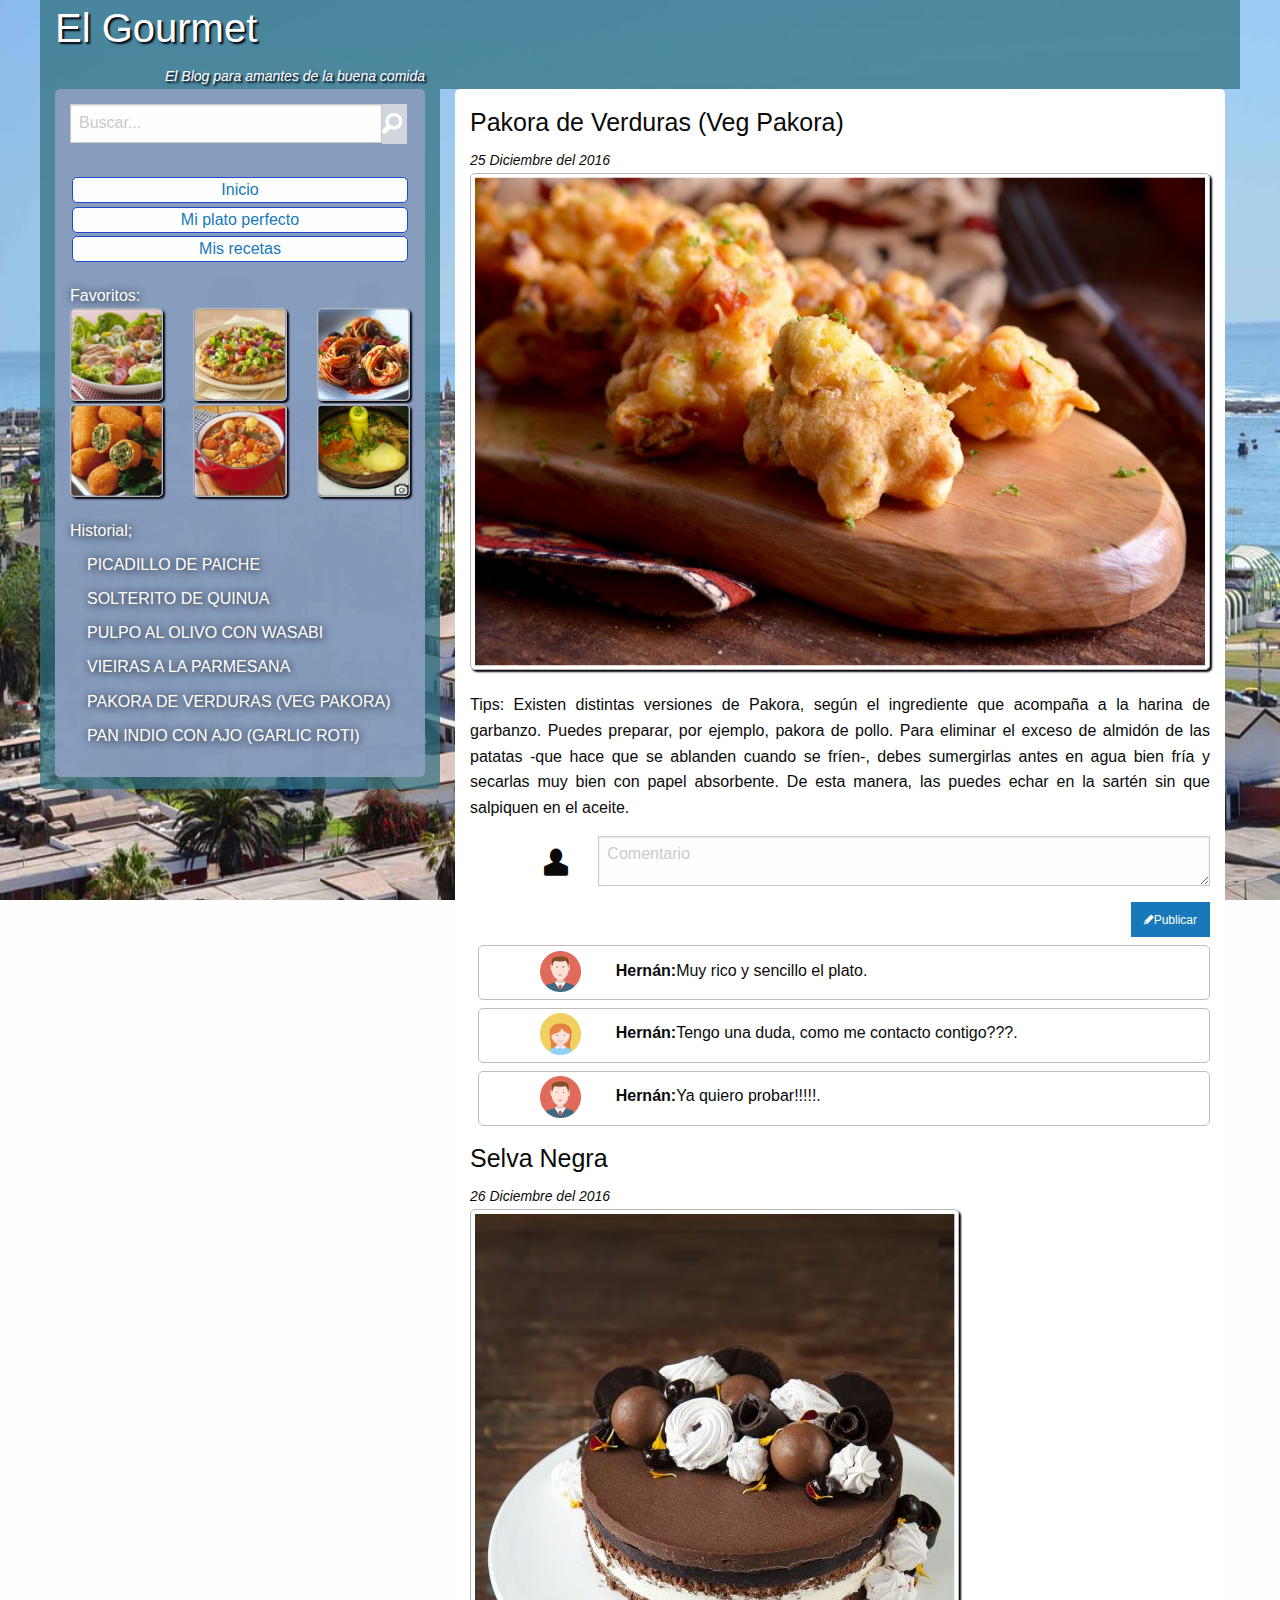
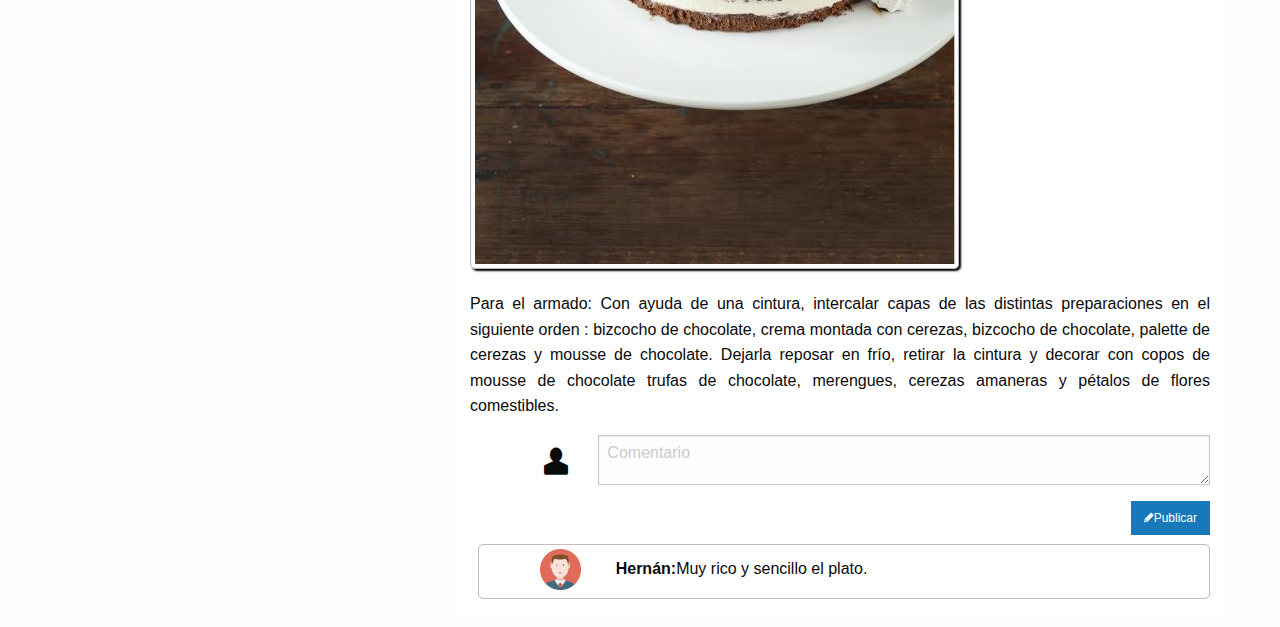
<file: gastronomia/index.html>
<!doctype html>
<html>
<head>
<meta charset="utf-8">
<title>Blog Gastronomía</title>
<meta name="viewport" content="width=device-width,user-scalable=no">
<link href="css/foundation.min.css" rel="stylesheet" type="text/css">
<link href="css/foundation-icons.css" rel="stylesheet" type="text/css">
<link href="css/app.css" rel="stylesheet" type="text/css">
</head>

<body>
   <header>
   	<div class="row" id="header">
   		<div class="column large-4" id="titulo">
   			<h2>El Gourmet</h2>
   			<label class="text-right"><em>El Blog para amantes de la buena comida</em></label>
   		</div>
   		<div class="column large-8">
   			
   		</div>		
   	</div>
   </header>
   <section>
   	<div class="row">
   		<div class="column large-4" id="section">
   			<div class="row hide-for-small-only hide-for-medium-only" id="panel">
   				<div class="column" id="panel-item">
   					<div class="row collapse postfix-radius">
   						<div class="small-11 columns">
   							<input type="text" placeholder="Buscar...">
   						</div>
   						<div class="small-1 columns">
   							<span class="postfix"><i class="fi-magnifying-glass" id="buscar"></i></span>
   						</div>
   					</div>
   				</div>
   				<div class="column" id="panel-item">
   					<div class="row text-center" id="menu">
   						<div class="column" id="item">
   							<a href="#">Inicio</a>
   						</div>
   						<div class="column" id="item">
   							<a href="#">Mi plato perfecto</a>
   						</div>
   						<div class="column" id="item">
   							<a href="#">Mis recetas</a>
   						</div>
   					</div>
   				</div>
   				<div class="column" id="panel-item">
   					Favoritos:
   					<div class="row">
   						<div class="column large-4"><img src="img/nt1.jpg" alt="Imagen" id="img-panel"></div>
   						<div class="column large-4"><img src="img/nt2.jpg" alt="Imagen" id="img-panel"></div>
   						<div class="column large-4"><img src="img/nt3.jpg" alt="Imagen" id="img-panel"></div>
   					</div>
   					<div class="row">
   						<div class="column large-4"><img src="img/nt4.jpg" alt="Imagen" id="img-panel"></div>
   						<div class="column large-4"><img src="img/nt5.jpg" alt="Imagen" id="img-panel"></div>
   						<div class="column large-4"><img src="img/nt6.jpg" alt="Imagen" id="img-panel"></div>
   					</div>
   				</div>
   				<div class="column" id="panel-item">
   					Historial;
					<div class="row column" id="item-historial">PICADILLO DE PAICHE</div>
   					<div class="row column" id="item-historial">SOLTERITO DE QUINUA</div>
   					<div class="row column" id="item-historial">PULPO AL OLIVO CON WASABI</div>
   					<div class="row column" id="item-historial">VIEIRAS A LA PARMESANA</div>
   					<div class="row column" id="item-historial">PAKORA DE VERDURAS (VEG PAKORA)</div>
   					<div class="row column" id="item-historial">PAN INDIO CON AJO (GARLIC ROTI)</div>
   				</div>
   			</div>
   		</div> 
   		<div class="column large-8">
   			<div class="row" id="contenido">
   				<div class="column">
   					<h4>Pakora de Verduras (Veg Pakora)</h4>
   					<label><em>25 Diciembre del 2016</em></label>
   					<img src="img/entrada/e1.jpg" alt="Imagen Entrada 1" id="img-articulo">
   				</div>
   				<div class="column">
   					<p class="text-justify">
						Tips: Existen distintas versiones de Pakora, según el ingrediente que acompaña a la harina de garbanzo. Puedes preparar, por ejemplo, pakora de pollo.

						Para eliminar el exceso de almidón de las patatas -que hace que se ablanden cuando se fríen-, debes sumergirlas antes en agua bien fría y secarlas muy bien con papel absorbente. De esta manera, las puedes echar en la sartén sin que salpiquen en el aceite.
   					</p>
   				</div>
   				<div class="column">
   					<div class="row">
   						<div class="column large-2 medium-2 small-2">
   							<i class="fi-torso" id="torso"></i>
   						</div>
   						<div class="column large-10 medium-10 small-10">
   							<textarea name="comentario" cols="80" placeholder="Comentario"></textarea>
   						</div>
   					</div>
   				</div>
   				<div class="column"><a class="button small" href="#" id="pencil"><i class="fi-pencil"></i>Publicar</a></div>
   				<div class="column" id="comentario">
   					<div class="row">
   						<div class="column large-2 medium-2 small-2">
   							<img src="img/perfil/avatar-hombre.png" alt="Avatar" id="avatar">
   						</div>
   						<div class="column large-10 medium-10 small-10">
   							<p class="text-left" id="text-comentario"><b>Hernán:</b>Muy rico y sencillo el plato.</p>
   						</div>
   					</div>
   				</div>
   				<div class="column" id="comentario">
   					<div class="row">
   						<div class="column large-2 medium-2 small-2">
   							<img src="img/perfil/avatar-mujer.png" alt="Avatar" id="avatar">
   						</div>
   						<div class="column large-10 medium-10 small-10">
   							<p class="text-left" id="text-comentario"><b>Hernán:</b>Tengo una duda, como me contacto contigo???.</p>
   						</div>
   					</div>
   				</div>
   				<div class="column" id="comentario">
   					<div class="row">
   						<div class="column large-2 medium-2 small-2">
   							<img src="img/perfil/avatar-hombre.png" alt="Avatar" id="avatar">
   						</div>
   						<div class="column large-10 medium-10 small-10">
   							<p class="text-left" id="text-comentario"><b>Hernán:</b>Ya quiero probar!!!!!.</p>
   						</div>
   					</div>
   				</div>
   			<div class="row" id="contenido">
   				<div class="column">
   					<h4>Selva Negra</h4>
   					<label><em>26 Diciembre del 2016</em></label>
   					<img src="img/entrada/e2.jpg" alt="Imagen Entrada 1" id="img-articulo">
   				</div>
   				<div class="column">
   					<p class="text-justify">
						Para el armado: Con ayuda de una cintura, intercalar capas de las distintas preparaciones en el siguiente orden : bizcocho de chocolate,   crema montada con cerezas, bizcocho de chocolate, palette de cerezas y mousse de chocolate. Dejarla reposar en frío, retirar la cintura y decorar con copos de mousse de chocolate trufas de chocolate, merengues, cerezas amaneras y pétalos de flores comestibles.
   					</p>
   				</div>
   				<div class="column">
   					<div class="row">
   						<div class="column large-2 medium-2 small-2">
   							<i class="fi-torso" id="torso"></i>
   						</div>
   						<div class="column large-10 medium-10 small-10">
   							<textarea name="comentario" cols="80" placeholder="Comentario"></textarea>
   						</div>
   					</div>
   				</div>
   				<div class="column"><a class="button small" href="#" id="pencil"><i class="fi-pencil"></i>Publicar</a></div>
   				<div class="column" id="comentario">
   					<div class="row">
   						<div class="column large-2 medium-2 small-2">
   							<img src="img/perfil/avatar-hombre.png" alt="Avatar" id="avatar">
   						</div>
   						<div class="column large-10 medium-10 small-10">
   							<p class="text-left" id="text-comentario"><b>Hernán:</b>Muy rico y sencillo el plato.</p>
   						</div>
   					</div>
   				</div>
   				
   			</div>
   		</div>	
   	</div>
   </section>
    <script src="js/vendor/jquery.js"></script>
    <script src="js/vendor/what-input.js"></script>
    <script src="js/vendor/foundation.js"></script>
    <script src="js/app.js"></script>
</body>
</html>
</file>
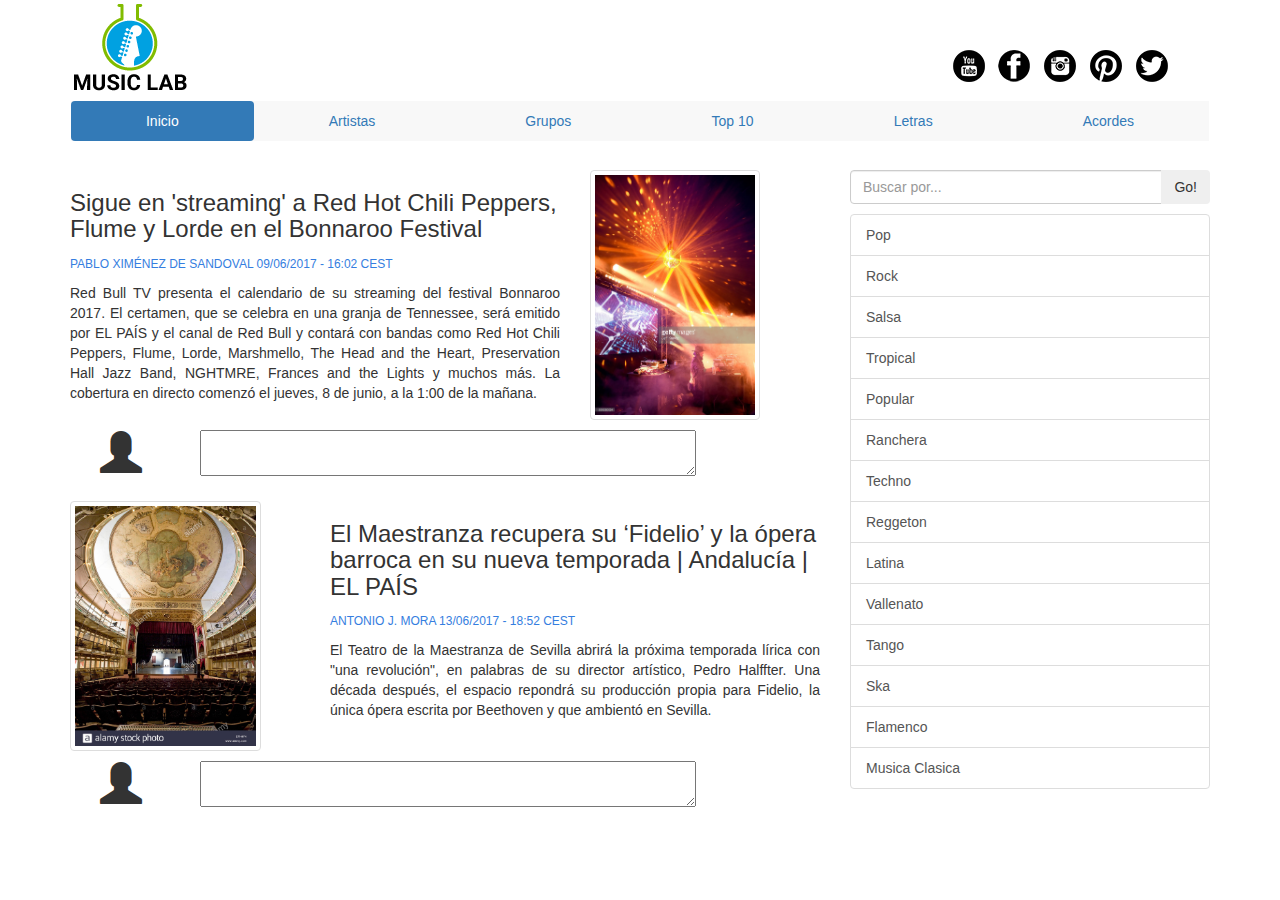
<file: musica/index.html>
<!DOCTYPE html>
<html lang="en">
<head>
<meta charset="utf-8">
<meta http-equiv="X-UA-Compatible" content="IE=edge">
<meta name="viewport" content="width=device-width, initial-scale=1">
<title>Músic Lab</title>
<!-- Bootstrap -->
<link href="css/bootstrap.css" rel="stylesheet">
<link href="css/mai.css" rel="stylesheet">

</head>
<body>
<header class="container">
 <!--logo y social-->
  <div class="row">
    <div class="col-lg-3 col-md-6 col-sm-5 col-xs-12"> <img src="img/logo.png" alt="" class="img-responsive" id="logo"/> </div>
    <div class="col-lg-6 col-md-2 col-sm-2"></div>
    <div class="col-lg-3 col-md-4 col-sm-5 col-xs-12">
    	<ul class="list-inline social" id="SocialBlock">
    		<li><a href="https://www.youtube.com/"><img src="img/ico/youtubenegro32.png"></a></li>
    		<li><a href="https://www.facebook.com/"><img src="img/ico/facebooknegro32.png"></a></li>
    		<li><a href="https://www.instagram.com/"><img src="img/ico/instagramnegro32.png"></a></li>
    		<li><a href="https://es.pinterest.com/"><img src="img/ico/pinsterestnegro32.png"></a></li>
    		<li><a href="https://twitter.com/"><img src="img/ico/twitternegro32.png"></a></li>
    	</ul>
    </div>
  </div>
  <!--menu-->
  <div class="row">
  	  <div class="col-lg-12">
		<nav class="navbar" role="navigation">
			<ul class="nav nav-pills nav-justified navbar-default">
				<li class="active"><a href="#">Inicio</a></li>
				<li><a href="#">Artistas</a></li>
				<li><a href="#">Grupos</a></li>
				<li><a href="#">Top 10</a></li>
				<li><a href="#">Letras</a></li>
				<li><a href="#">Acordes</a></li>
			</ul> 	
		  </nav>
 	  </div>
  </div>
</header>
<!-- contenido -->
<section class="container">
	<div class="row">
		<!-- post -->
		<div class="col-lg-8 col-md-12">
			<article>
			<div class="row">
				<div class="col-lg-8 col-md-9 col-sm-9">
					<h3>Sigue en 'streaming' a Red Hot Chili Peppers, Flume y Lorde en el Bonnaroo Festival</h3>
					<p><span class="info">PABLO XIMÉNEZ DE SANDOVAL  09/06/2017 - 16:02 CEST</span></p>
					<p class="contenido">Red Bull TV presenta el calendario de su streaming del festival Bonnaroo 2017. El certamen, que se celebra en una granja de Tennessee, será emitido por EL PAÍS y el canal de Red Bull y contará con bandas como Red Hot Chili Peppers, Flume, Lorde, Marshmello, The Head and the Heart, Preservation Hall Jazz Band, NGHTMRE, Frances and the Lights y muchos más. La cobertura en directo comenzó el jueves, 8 de junio, a la 1:00 de la mañana.</p>
				</div>
				<div class="col-lg-4 col-md-3 col-sm-3">
					<div class="img-nota" >
						<img src="img/entradas/not-1.jpg" alt="" class="img-responsive img-thumbnail">
					</div>
				</div>
			</div>
			<div class="row comentarios">
				<div class="col-lg-2 col-md-2 col-sm-2 col-xs-2">
					<span  class="glyphicon glyphicon-user user-coment" aria-hidden="true"></span>
				</div>
				<div class="col-lg-10 col-md-10 col-sm-10 col-xs-10">
					<textarea name="comentario" class="txtarea"></textarea>
				</div>
			</div>
			</article>
			<article>
			<div class="row">
				<div class="col-lg-4 col-md-3 col-sm-3">
					<div class="img-nota" >
						<img src="img/entradas/not2.jpg" alt="" class="img-responsive img-thumbnail">
					</div>
				</div>
				<div class="col-lg-8 col-md-9 col-sm-9">
					<h3>El Maestranza recupera su ‘Fidelio’ y la ópera barroca en su nueva temporada | Andalucía | EL PAÍS</h3>
					<p><span class="info">ANTONIO J. MORA  13/06/2017 - 18:52 CEST</span></p>
					<p class="contenido">El Teatro de la Maestranza de Sevilla abrirá la próxima temporada lírica con "una revolución", en palabras de su director artístico, Pedro Halffter. Una década después, el espacio repondrá su producción propia para Fidelio, la única ópera escrita por Beethoven y que ambientó en Sevilla.</p>
				</div>
			</div>
			<div class="row comentarios">
				<div class="col-lg-2 col-md-2 col-sm-2 col-xs-2">
					<span  class="glyphicon glyphicon-user user-coment" aria-hidden="true"></span>
				</div>
				<div class="col-lg-10 col-md-10 col-sm-10 col-xs-10">
					<textarea name="comentario" class="txtarea"></textarea>
				</div>
			</div>				
			</article>
		</div>
		<!-- busqueda y categorias-->
		<div class="col-lg-4 visible-lg">
			<div class="input-group">
			  <input type="text" class="form-control" placeholder="Buscar por...">
			  <span class="input-group-btn">
				<button class="btn btn-secondary" type="button">Go!</button>
			  </span>
			</div>
          <div class="list-group espacio">
            <a href="#" class="list-group-item">Pop</a>
            <a href="#" class="list-group-item">Rock</a>
            <a href="#" class="list-group-item">Salsa</a>
            <a href="#" class="list-group-item">Tropical</a>
            <a href="#" class="list-group-item">Popular</a>
            <a href="#" class="list-group-item">Ranchera</a>
            <a href="#" class="list-group-item">Techno</a>
            <a href="#" class="list-group-item">Reggeton</a>
            <a href="#" class="list-group-item">Latina</a>
            <a href="#" class="list-group-item">Vallenato</a>
            <a href="#" class="list-group-item">Tango</a>
            <a href="#" class="list-group-item">Ska</a>
            <a href="#" class="list-group-item">Flamenco</a>
            <a href="#" class="list-group-item">Musica Clasica</a>
          </div>
		</div>
	</div>
		
</section>

<!-- jQuery (necessary for Bootstrap's JavaScript plugins) --> 
<script src="js/jquery-1.11.3.min.js"></script> 

<!-- Include all compiled plugins (below), or include individual files as needed --> 
<script src="js/bootstrap.js"></script>
</body>
</html>
</file>
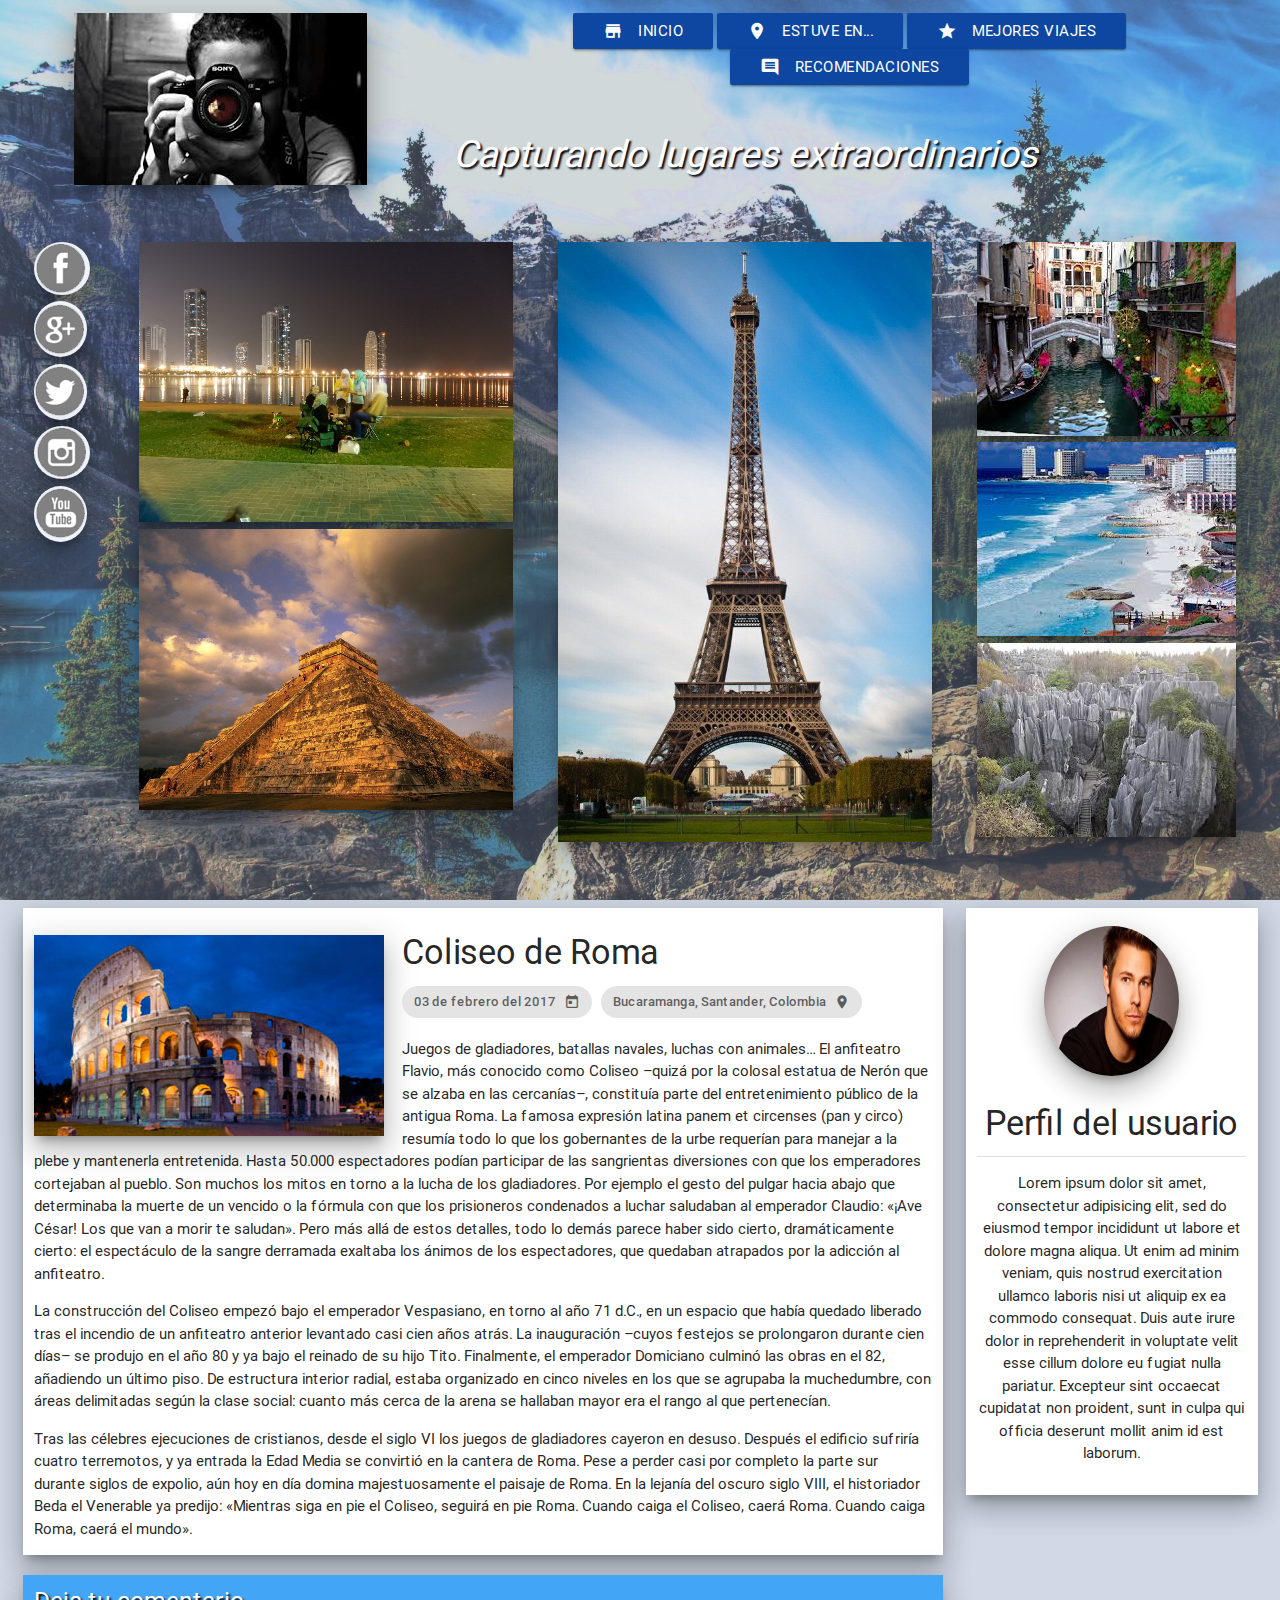
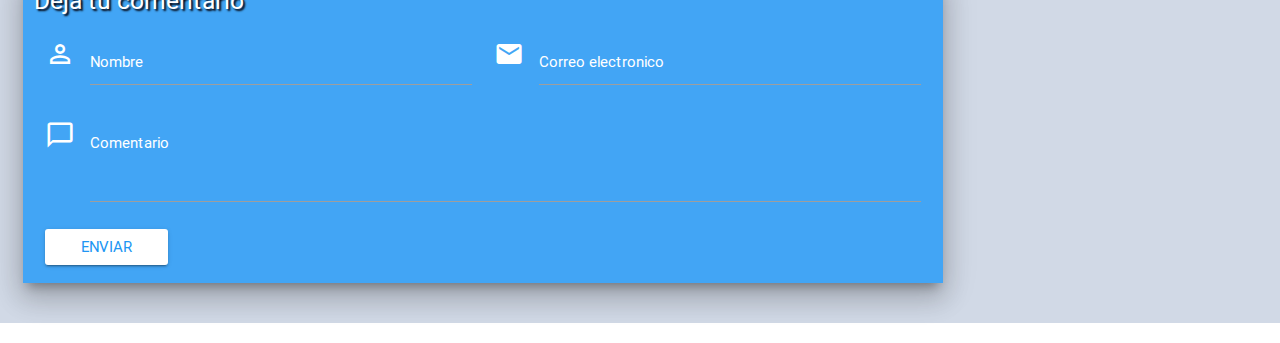
<file: turismo/index.html>
<!DOCTYPE html>
<html>
  <head>
    <meta charset="utf-8">
    <meta name="viewport" content="width=device-width, initial-scale=1, maximum-scale=1.0">
    <link href="http://fonts.googleapis.com/icon?family=Material+Icons" rel="stylesheet">
    <link href="css/materialize.css" type="text/css" rel="stylesheet" media="screen,projection">
    <link href="css/estilo.css" type="text/css" rel="stylesheet">
    <title>DFRR - Materialize - Frameworks y Librerias CSS</title>
  </head>
  <body>
    <div class="capa-transparente">
      <div class="row" id="cabecera">
        <div class="col s12">
          <div class="row">
            <div class="col l4 m4 s12">
              <div class="logo">
                <img src="img/logo.jpg" alt="Imagen" class="responsive-img z-depth-5">
              </div>
            </div>
            <div class="col l8 m8 s12">
              <div class="row">
                <div class="col s12" id="menu">
                  <a href="#" class="btn btn-small blue darken-4 waves-effect"><i class="material-icons left">store</i> INICIO</a>
                  <a href="#" class="btn btn-small blue darken-4 waves-effect"><i class="material-icons left">location_on</i> ESTUVE EN...</a>
                  <a href="#" class="btn btn-small blue darken-4 waves-effect"><i class="material-icons left">grade</i> MEJORES VIAJES</a>
                  <a href="#" class="btn btn-small blue darken-4 waves-effect"><i class="material-icons left">comment</i> RECOMENDACIONES</a>
                </div>
                <div class="col s12 white-text" id="titulo">
                  Capturando lugares extraordinarios
                </div>
              </div>
            </div>
          </div>
        </div>
      </div>
      <div class="row">
        <div class="col s12">
          <div class="row">
            <div class="col l1 m12 s12">
              <div class="row">
                <div class="col l12 m2 s2 offset-s1">
                  <img src="img/facebook.jpg" alt="Imagen" class="circle responsive-img z-depth-5" id="redes">
                </div>
                <div class="col l12 m2 s2">
                  <img src="img/google.jpg" alt="Imagen" class="circle responsive-img z-depth-5" id="redes">
                </div>
                <div class="col l12 m2 s2">
                  <img src="img/twitter.jpg" alt="Imagen" class="circle responsive-img z-depth-5" id="redes">
                </div>
                <div class="col l12 m2 s2">
                  <img src="img/instagram.jpg" alt="Imagen" class="circle responsive-img z-depth-5" id="redes">
                </div>
                <div class="col l12 m2 s2">
                  <img src="img/youtube.jpg" alt="Imagen" class="circle responsive-img z-depth-5" id="redes">
                </div>
              </div>
            </div>
            <div class="col l4 m4 s12">
              <div class="row">
                <div class="col s12">
                  <div>
                    <img src="img/uno.jpg" alt="Imagen" class="responsive-img z-depth-5">
                  </div>
                </div>
                <div class="col s12">
                  <div>
                    <img src="img/dos.jpg" alt="Imagen" class="responsive-img z-depth-5">
                  </div>
                </div>
              </div>
            </div>
            <div class="col l4 m4 s12">
              <div class="row">
                <div class="col s12">
                  <div>
                    <img src="img/torre.jpg" alt="Imagen" class="responsive-img z-depth-5">
                  </div>
                </div>
              </div>
            </div>
            <div class="col l3 m3 s12">
              <div class="row">
                <div class="col s12">
                  <div>
                    <img src="img/tres.jpg" alt="Imagen" class="responsive-img z-depth-5">
                  </div>
                </div>
                <div class="col s12">
                  <div>
                    <img src="img/cuatro.jpg" alt="Imagen" class="responsive-img z-depth-5">
                  </div>
                </div>
                <div class="col s12">
                  <div>
                    <img src="img/cinco.jpg" alt="Imagen" class="responsive-img z-depth-5">
                  </div>
                </div>
              </div>
            </div>
          </div>
        </div>
      </div>
      <div class="row">
        <div class="col s12">
          <div class="row">
            <div class="col l9 m9 s12">
              <div class="row">
                <div class="col s12 white z-depth-5" id="articulo">
                  <div>
                    <img src="img/coliseo.jpg" alt="Imagen" class="responsive-img z-depth-5">
                  </div>
                  <h4>Coliseo de Roma</h4>
                  <div class="chip">
                    03 de febrero del 2017
                    <i class="close material-icons">today</i>
                  </div>
                  <div class="chip">
                    Bucaramanga, Santander, Colombia
                    <i class="close material-icons">location_on</i>
                  </div>
                  <p>Juegos de gladiadores, batallas navales, luchas con animales… El anfiteatro Flavio, más conocido como Coliseo –quizá por la colosal estatua de Nerón que se alzaba en las cercanías–, constituía parte del entretenimiento público de la antigua Roma. La famosa expresión latina panem et circenses (pan y circo) resumía todo lo que los gobernantes de la urbe requerían para manejar a la plebe y mantenerla entretenida. Hasta 50.000 espectadores podían participar de las sangrientas diversiones con que los emperadores cortejaban al pueblo. Son muchos los mitos en torno a la lucha de los gladiadores. Por ejemplo el gesto del pulgar hacia abajo que determinaba la muerte de un vencido o la fórmula con que los prisioneros condenados a luchar saludaban al emperador Claudio: «¡Ave César! Los que van a morir te saludan». Pero más allá de estos detalles, todo lo demás parece haber sido cierto, dramáticamente cierto: el espectáculo de la sangre derramada exaltaba los ánimos de los espectadores, que quedaban atrapados por la adicción al anfiteatro.</p>
                  <p>La construcción del Coliseo empezó bajo el emperador Vespasiano, en torno al año 71 d.C., en un espacio que había quedado liberado tras el incendio de un anfiteatro anterior levantado casi cien años atrás. La inauguración –cuyos festejos se prolongaron durante cien días– se produjo en el año 80 y ya bajo el reinado de su hijo Tito. Finalmente, el emperador Domiciano culminó las obras en el 82, añadiendo un último piso. De estructura interior radial, estaba organizado en cinco niveles en los que se agrupaba la muchedumbre, con áreas delimitadas según la clase social: cuanto más cerca de la arena se hallaban mayor era el rango al que pertenecían.</p>
                  <p>Tras las célebres ejecuciones de cristianos, desde el siglo VI los juegos de gladiadores cayeron en desuso. Después el edificio sufriría cuatro terremotos, y ya entrada la Edad Media se convirtió en la cantera de Roma. Pese a perder casi por completo la parte sur durante siglos de expolio, aún hoy en día domina majestuosamente el paisaje de Roma. En la lejanía del oscuro siglo VIII, el historiador Beda el Venerable ya predijo: «Mientras siga en pie el Coliseo, seguirá en pie Roma. Cuando caiga el Coliseo, caerá Roma. Cuando caiga Roma, caerá el mundo».</p>
                </div>
              </div>
              <div class="row">
                <div class="col s12 white-text blue lighten-1 z-depth-5" id="form-comentario">
                  <h5>Deja tu comentario</h5>
                  <form>
                    <div class="input-field col s6">
                      <i class="material-icons prefix">perm_identity</i>
                      <input type="text" name="nombre" class="validate" id="nombre">
                      <label for="nombre" class="white-text">Nombre</label>
                    </div>
                    <div class="input-field col s6">
                      <i class="material-icons prefix">email</i>
                      <input type="email" name="correo" class="validate" id="email">
                      <label for="email" class="white-text "data-success="Correcto" data-error="Debes completar este campo">Correo electronico</label>
                    </div>
                    <div class="input-field col s12">
                      <i class="material-icons prefix">chat_bubble_outline</i>
                      <textarea name="comentario" rows="8" class="materialize-textarea" id="comentario"></textarea>
                      <label for="comentario" class="white-text">Comentario</label>
                      <input type="submit" name="enviar" value="Enviar" class="btn btn-small white waves-effect blue-text">
                    </div>
                  </form>
                </div>
              </div>
            </div>
            <div class="col l3 m3 s12">
              <div class="row">
                <div class="col s12 white z-depth-5" id="perfil">
                  <div class="section">
                    <div>
                      <img src="img/perfil.jpg" alt="Imagen" class="circle responsive-img z-depth-5">
                    </div>
                    <h4>Perfil del usuario</h4>
                    <div class="divider"></div>
                    <p>Lorem ipsum dolor sit amet, consectetur adipisicing elit, sed do eiusmod tempor incididunt ut labore et dolore magna aliqua. Ut enim ad minim veniam, quis nostrud exercitation ullamco laboris nisi ut aliquip ex ea commodo consequat. Duis aute irure dolor in reprehenderit in voluptate velit esse cillum dolore eu fugiat nulla pariatur. Excepteur sint occaecat cupidatat non proident, sunt in culpa qui officia deserunt mollit anim id est laborum.</p>
                  </div>
                </div>
              </div></div>
          </div>
        </div>
      </div>
    </div>

    <script type="text/javascript" src="https://code.jquery.com/jquery-2.1.1.min.js"></script>
    <script type="text/javascript" src="js/materialize.min.js"></script>
  </body>
</html>
</file>
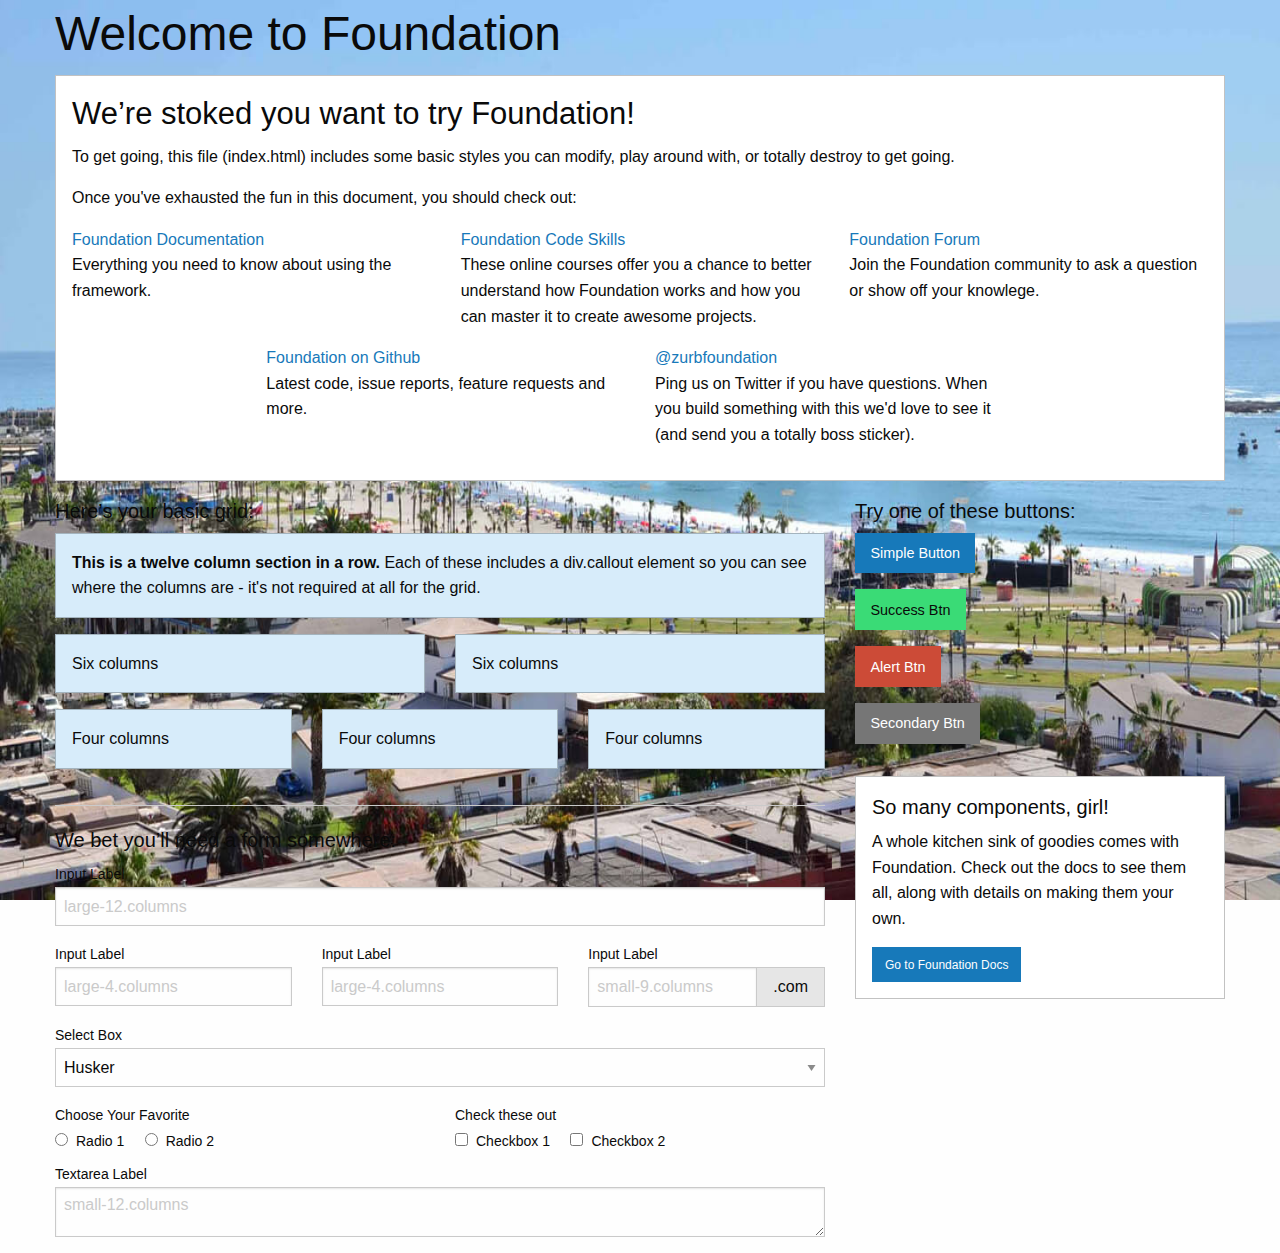
<file: gastronomia/demo.html>
<!doctype html>
<html class="no-js" lang="en" dir="ltr">
  <head>
    <meta charset="utf-8">
    <meta http-equiv="x-ua-compatible" content="ie=edge">
    <meta name="viewport" content="width=device-width, initial-scale=1.0">
    <title>Foundation for Sites</title>
    <link rel="stylesheet" href="css/foundation.css">
    <link rel="stylesheet" href="css/app.css">
  </head>
  <body>
    <div class="row">
      <div class="large-12 columns">
        <h1>Welcome to Foundation</h1>
      </div>
    </div>

    <div class="row">
      <div class="large-12 columns">
        <div class="callout">
          <h3>We&rsquo;re stoked you want to try Foundation! </h3>
          <p>To get going, this file (index.html) includes some basic styles you can modify, play around with, or totally destroy to get going.</p>
          <p>Once you've exhausted the fun in this document, you should check out:</p>
          <div class="row">
            <div class="large-4 medium-4 columns">
              <p><a href="http://foundation.zurb.com/docs">Foundation Documentation</a><br />Everything you need to know about using the framework.</p>
            </div>
            <div class="large-4 medium-4 columns">
              <p><a href="http://zurb.com/university/code-skills">Foundation Code Skills</a><br />These online courses offer you a chance to better understand how Foundation works and how you can master it to create awesome projects.</p>
            </div>
            <div class="large-4 medium-4 columns">
              <p><a href="http://foundation.zurb.com/forum">Foundation Forum</a><br />Join the Foundation community to ask a question or show off your knowlege.</p>
            </div>
          </div>
          <div class="row">
            <div class="large-4 medium-4 medium-push-2 columns">
              <p><a href="http://github.com/zurb/foundation">Foundation on Github</a><br />Latest code, issue reports, feature requests and more.</p>
            </div>
            <div class="large-4 medium-4 medium-pull-2 columns">
              <p><a href="https://twitter.com/ZURBfoundation">@zurbfoundation</a><br />Ping us on Twitter if you have questions. When you build something with this we'd love to see it (and send you a totally boss sticker).</p>
            </div>
          </div>
        </div>
      </div>
    </div>

    <div class="row">
      <div class="large-8 medium-8 columns">
        <h5>Here&rsquo;s your basic grid:</h5>
        <!-- Grid Example -->

        <div class="row">
          <div class="large-12 columns">
            <div class="primary callout">
              <p><strong>This is a twelve column section in a row.</strong> Each of these includes a div.callout element so you can see where the columns are - it's not required at all for the grid.</p>
            </div>
          </div>
        </div>
        <div class="row">
          <div class="large-6 medium-6 columns">
            <div class="primary callout">
              <p>Six columns</p>
            </div>
          </div>
          <div class="large-6 medium-6 columns">
            <div class="primary callout">
              <p>Six columns</p>
            </div>
          </div>
        </div>
        <div class="row">
          <div class="large-4 medium-4 small-4 columns">
            <div class="primary callout">
              <p>Four columns</p>
            </div>
          </div>
          <div class="large-4 medium-4 small-4 columns">
            <div class="primary callout">
              <p>Four columns</p>
            </div>
          </div>
          <div class="large-4 medium-4 small-4 columns">
            <div class="primary callout">
              <p>Four columns</p>
            </div>
          </div>
        </div>

        <hr />

        <h5>We bet you&rsquo;ll need a form somewhere:</h5>
        <form>
          <div class="row">
            <div class="large-12 columns">
              <label>Input Label</label>
              <input type="text" placeholder="large-12.columns" />
            </div>
          </div>
          <div class="row">
            <div class="large-4 medium-4 columns">
              <label>Input Label</label>
              <input type="text" placeholder="large-4.columns" />
            </div>
            <div class="large-4 medium-4 columns">
              <label>Input Label</label>
              <input type="text" placeholder="large-4.columns" />
            </div>
            <div class="large-4 medium-4 columns">
              <div class="row collapse">
                <label>Input Label</label>
                <div class="input-group">
                  <input type="text" placeholder="small-9.columns" class="input-group-field" />
                  <span class="input-group-label">.com</span>
                </div>
              </div>
            </div>
          </div>
          <div class="row">
            <div class="large-12 columns">
              <label>Select Box</label>
              <select>
                <option value="husker">Husker</option>
                <option value="starbuck">Starbuck</option>
                <option value="hotdog">Hot Dog</option>
                <option value="apollo">Apollo</option>
              </select>
            </div>
          </div>
          <div class="row">
            <div class="large-6 medium-6 columns">
              <label>Choose Your Favorite</label>
              <input type="radio" name="pokemon" value="Red" id="pokemonRed"><label for="pokemonRed">Radio 1</label>
              <input type="radio" name="pokemon" value="Blue" id="pokemonBlue"><label for="pokemonBlue">Radio 2</label>
            </div>
            <div class="large-6 medium-6 columns">
              <label>Check these out</label>
              <input id="checkbox1" type="checkbox"><label for="checkbox1">Checkbox 1</label>
              <input id="checkbox2" type="checkbox"><label for="checkbox2">Checkbox 2</label>
            </div>
          </div>
          <div class="row">
            <div class="large-12 columns">
              <label>Textarea Label</label>
              <textarea placeholder="small-12.columns"></textarea>
            </div>
          </div>
        </form>
      </div>

      <div class="large-4 medium-4 columns">
        <h5>Try one of these buttons:</h5>
        <p><a href="#" class="button">Simple Button</a><br/>
        <a href="#" class="success button">Success Btn</a><br/>
        <a href="#" class="alert button">Alert Btn</a><br/>
        <a href="#" class="secondary button">Secondary Btn</a></p>
        <div class="callout">
          <h5>So many components, girl!</h5>
          <p>A whole kitchen sink of goodies comes with Foundation. Check out the docs to see them all, along with details on making them your own.</p>
          <a href="http://foundation.zurb.com/sites/docs/" class="small button">Go to Foundation Docs</a>
        </div>
      </div>
    </div>

    <script src="js/vendor/jquery.js"></script>
    <script src="js/vendor/what-input.js"></script>
    <script src="js/vendor/foundation.js"></script>
    <script src="js/app.js"></script>
  </body>
</html>
</file>
<file: gastronomia/css/app.css>
body{
  background-image: url("../img/fondo.jpg");
  background-attachment: fixed;
  background-repeat: round;;
}
#titulo h2{
  text-align: left;
  text-shadow: 2px 2px 2px #02010a;
	color: white;
}
#titulo em{
  text-align: left;
  text-shadow: 2px 2px 2px #02010a;
	color: white;
}
#header, #section{
  background: rgba(48, 113, 128, 0.73);
}
#panel{
  text-shadow: 1px 1px 8px #02010a;
	color: white;
  background: rgba(141, 159, 193, 0.91);
  margin: 0 auto;
  padding-top: 4%;
  padding-bottom: 3%;
  border-radius: 5px 5px 5px 5px;
}
#panel-item{
  padding-bottom: 5%;
}
#contenido{
  background-color: white;
  margin: 0 auto;
  padding-top: 2%;
  border-radius: 5px 5px 5px 5px;
}
#section{
  padding-bottom: 1%;
  border-radius: 0 0 5px 5px;
}
section{
  padding-bottom: 1%;
}
#img-articulo{
  border: 1px solid #b9b7b7;
  border-radius: 5px 5px 5px 5px;
  padding: 0.5%;
  margin-bottom: 3%;
  -webkit-box-shadow: 2px 2px 2px #02010a;
  -moz-box-shadow: 2px 2px 2px #02010a;
}
#img-panel{
  border: 1px solid #b9b7b7;
  border-radius: 5px 5px 5px 5px;
  padding: 0.5%;
  margin-bottom: 3%;
  -webkit-box-shadow: 2px 2px 2px #02010a;
  -moz-box-shadow: 2px 2px 2px #02010a;
}
#item{
  border: 1px solid #2447c7;
  border-radius: 5px 5px 5px 5px;
  margin-bottom: 1%;
  background-color: #FEFEFE;
}
#item:hover{
  background-color: #b1b7ce;
}
#menu{
  text-shadow: none !important;
  padding-left: 5%;
  padding-right: 5%;
}
a{
  text-decoration: none;
}
#torso{
  font-size: 230%;
  float: right;
}
#pencil{
  float: right;
}
#buscar{
  text-shadow: none !important;
  font-size: 160%;
  float: left;
  background-color: #d1d5dc;
  padding-top: 5%;
  padding-right: 20%;
}
#item-historial{
  padding-left: 5%;
  margin-top: 3%;
}
#avatar{
  width: 45%;
  float: right;;
  margin: 5%;
}
#comentario{
  border: 1px solid #c5baba;
  border-radius: 5px;
  margin: -1% 0% 2% 3%;
  width: 95%;
  float: left !important;
}
#text-comentario{
  margin-top: 2%;
}
</file>
<file: musica/css/mai.css>
@charset "utf-8";
/* CSS Document */
.social{
	margin: 50px 0 0 0;
}
.contenido{
	text-align: justify;
}
.info{
	font-size: 12px;
	color: #357EE0;
}
.user-coment{
	font-size: 300%;
	margin: 0 30%;
}
.txtarea{
	width: 80%;
	max-height: 100px;
}
article{
	padding-bottom: 20px;
}
.espacio{
	padding-top: 10px;
}
.comentarios{
	padding-top: 10px;
}
@media (max-width: 767px) {
	#logo{
		margin: 0 auto;
	}
	#SocialBlock{
		text-align: center;
		margin: 0 auto;
		padding: 10px 0;
	}
}

@media (min-width: 768px) {
	
}

@media (min-width: 992px) {
	.img-nota img{
		max-height: 250px;
	}
	
}

@media (min-width: 1200px) {
	.img-nota img{
		max-height: 250px;
	}
	
}
</file>
<file: turismo/css/estilo.css>
body{
  background-image: url("../img/fondo.jpg");
  background-attachment: fixed;
  background-repeat: round;
}
.capa-transparente{
  height: 100%;
  background: rgba(141, 159, 193, 0.40);
}
#cabecera{
  padding-top: 1%;
}
.logo{
  display: block;
  text-align: center;
}
#menu{
  text-align: center;
}
#titulo{
  padding-top: 5%;
  font-size: 250%;
  font-style: italic;
  text-shadow: 2px 2px 2px #02010a;
}
#articulo{
  padding-top: 1%;
}
#articulo img{
  margin-top: 2%;
  margin-right: 2%;
  margin-bottom: 1%;
  float: left;
}
#perfil{
  text-align: center;
  padding-top: 1%;
}
#perfil img{
  width: 50%;
  height: 150px;
  margin-bottom: 2%;
}
#form-comentario{
  padding-bottom: 2%;
}
h5{
  text-shadow: 2px 2px 2px #02010a;
}
@media (max-width:900px){
  #titulo{
    text-align: center;
  }
  #perfil1 img{
    width: 80%;
  }
}
</file>
